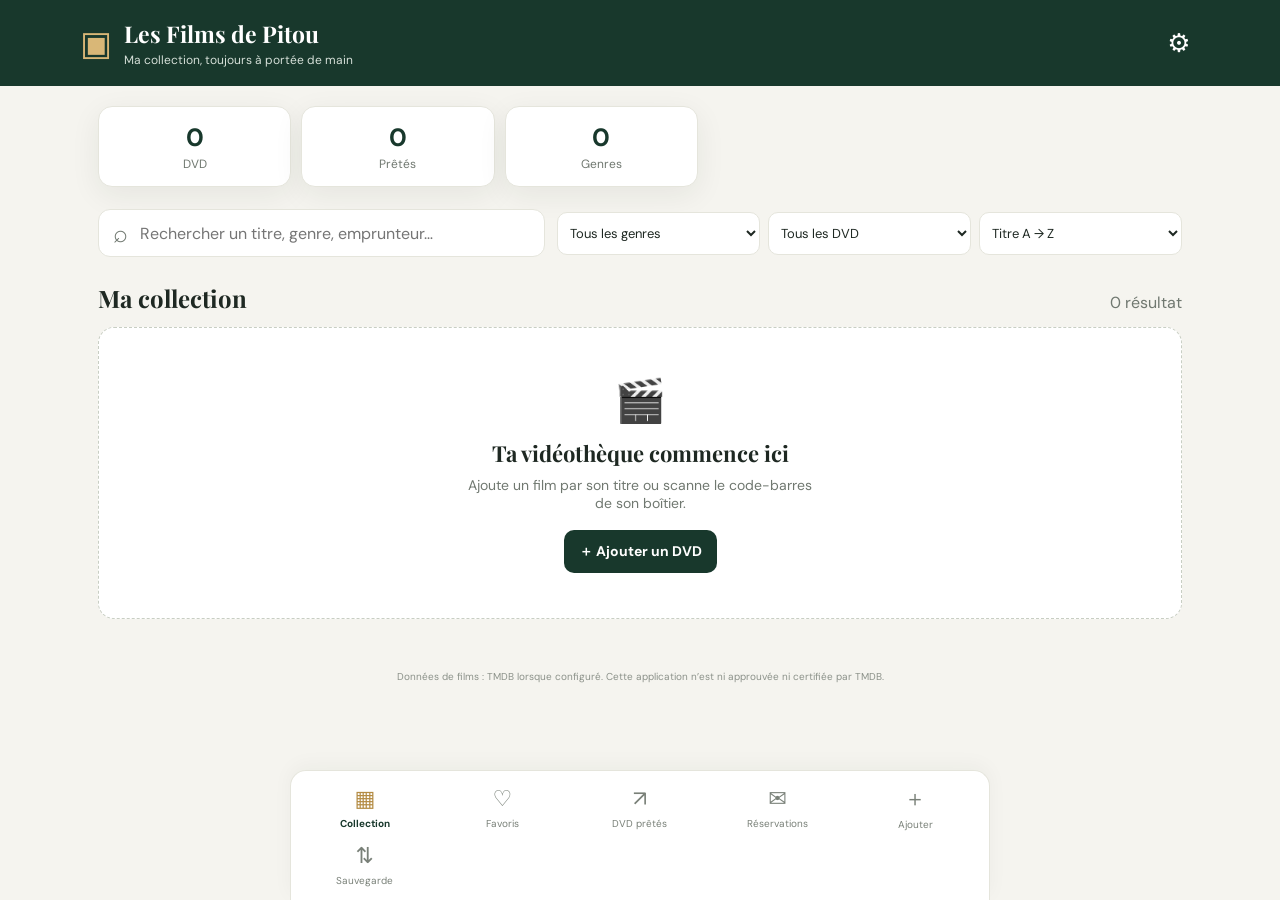
<file: index.html>
<!doctype html>
<html lang="fr">
<head>
  <meta charset="utf-8">
  <meta name="viewport" content="width=device-width, initial-scale=1, viewport-fit=cover">
  <meta name="theme-color" content="#18382c">
  <meta name="description" content="Ma vidéothèque DVD personnelle">
  <link rel="manifest" href="manifest.json?v=7">
  <link rel="icon" href="icon.svg" type="image/svg+xml">
  <link rel="stylesheet" href="styles.css?v=10">
  <title>Les Films de Pitou</title>
</head>
<body>
<header class="topbar">
  <div class="brand"><span class="brand-icon">▣</span><div><h1>Les Films de Pitou</h1><p>Ma collection, toujours à portée de main</p></div></div>
  <button id="settingsBtn" class="icon-button" aria-label="Paramètres" title="Paramètres">⚙</button>
</header>
<main>
  <section id="collectionArea">
   <section class="stats" aria-label="Résumé de la collection">
    <div><strong id="totalCount">0</strong><span>DVD</span></div>
    <div><strong id="loanCount">0</strong><span>Prêtés</span></div>
    <div><strong id="genreCount">0</strong><span>Genres</span></div>
  </section>
  <section class="toolbar">
    <label class="searchbox"><span>⌕</span><input id="searchInput" type="search" placeholder="Rechercher un titre, genre, emprunteur…" autocomplete="off"></label>
    <div class="filters">
      <select id="genreFilter" aria-label="Filtrer par genre"><option value="">Tous les genres</option></select>
      <select id="statusFilter" aria-label="Filtrer par disponibilité">
        <option value="all">Tous les DVD</option><option value="available">Disponibles</option><option value="loaned">Prêtés</option>
      </select>
      <select id="sortSelect" aria-label="Trier les DVD">
        <option value="title">Titre A → Z</option><option value="year-desc">Année récente</option><option value="year-asc">Année ancienne</option><option value="added-desc">Ajout récent</option>
      </select>
    </div>
  </section>
  <div class="section-heading"><h2>Ma collection</h2><span id="resultCount" class="muted">0 résultat</span></div>
  <section id="movieGrid" class="movie-grid" aria-live="polite"></section>
  <div id="emptyState" class="empty-state"><div class="empty-icon">🎬</div><h3>Ta vidéothèque commence ici</h3><p>Ajoute un film par son titre ou scanne le code-barres de son boîtier.</p><button class="primary" id="emptyAddBtn">＋ Ajouter un DVD</button></div>
  </section>
  
<section id="favoritesArea" class="hidden" aria-label="Mes favoris">
  <div class="section-heading">
    <h2>❤️ Mes favoris</h2>
    <span id="favoritesCount" class="muted">0 film</span>
  </div>
  <p class="muted small">
    Retrouve ici tes DVD préférés.
  </p>
  <section id="favoritesGrid" class="movie-grid" aria-live="polite"></section>
</section>

  <section id="reservationArea" class="hidden" aria-label="Réservations">
    <div class="section-heading"><h2>Réservations</h2></div>
    <p class="muted small">Espace administrateur privé. Les demandes proviennent de la page familiale.</p>
    <div id="reservationConfig" class="reservation-panel hidden"><p>Configure d’abord la clé publique Supabase dans ⚙ Paramètres.</p><button id="reservationSettings" class="secondary">Ouvrir les paramètres</button></div>
    <form id="reservationLogin" class="reservation-panel hidden"><h3>Connexion administrateur</h3><label>Adresse e-mail<input id="adminEmail" type="email" required autocomplete="username" value="pplace@hotmail.fr"></label><label>Mot de passe<input id="adminPassword" type="password" required autocomplete="current-password"></label><button type="submit" class="primary">Se connecter</button></form>
    <div id="reservationDashboard" class="hidden"><div class="reservation-controls"><button id="reservationRefresh" class="secondary">↻ Actualiser</button><button id="reservationLogout" class="secondary">Se déconnecter</button></div><div class="reservation-panel">
      <h3>Notifications de réservation</h3>
      <p class="muted small">Active les notifications sur cet appareil pour être averti des nouvelles demandes.</p>
      <button type="button" id="activatePush" class="primary">🔔 Activer les notifications</button>
      <p id="pushStatus" class="form-message" role="status">Appuie pour activer ou vérifier ton abonnement.</p>
    </div><div id="reservationList" class="reservation-list"></div></div>
    <p id="reservationMessage" class="form-message" role="status"></p>
  </section>
</main>
<nav class="bottom-nav">
  <button id="navCollection" class="nav-item active"><span>▦</span>Collection</button>
<button id="navFavorites" class="nav-item"><span>♡</span>Favoris</button>
  <button id="navLoans" class="nav-item"><span>↗</span>DVD prêtés</button>
  <button id="navReservations" class="nav-item"><span>✉</span>Réservations</button>
   <button id="navAdd" class="nav-item"><span>＋</span>Ajouter</button>
  <button id="navBackup" class="nav-item"><span>⇅</span>Sauvegarde</button>
</nav>

<dialog id="movieDialog">
  <form id="movieForm" method="dialog">
    <div class="dialog-head"><div><p class="eyebrow" id="formEyebrow">NOUVEAU DVD</p><h2 id="formTitle">Ajouter un film</h2></div><button type="button" class="icon-button close-dialog" aria-label="Fermer">×</button></div>
    <input type="hidden" id="movieId">
    <input type="hidden" id="movieOverview">
    <div class="form-grid">
      <label class="full">Titre *<input id="movieTitle" required maxlength="180" placeholder="Titre du film"></label>
      <label>Année<input id="movieYear" type="number" min="1888" max="2100" placeholder="2001"></label>
      <label>Réalisateur<input id="movieDirector" maxlength="180" placeholder="Réalisateur"></label>
      <label class="full">Genres (séparés par des virgules)<input id="movieGenres" placeholder="Action, Aventure, Historique"></label>
      <label class="full">Code-barres (EAN)<div class="inline-field"><input id="movieBarcode" inputmode="numeric" placeholder="Numéro du code-barres"><button type="button" id="scanFromForm" class="secondary">▥ Scanner</button></div></label>
      <label class="full">Affiche (URL)<input id="moviePoster" type="url" placeholder="Renseignée automatiquement si disponible"></label>
      <label class="full">Notes<textarea id="movieNotes" rows="2" placeholder="Édition, langue, emplacement…"></textarea></label>
    </div>
    <section class="loan-editor">
      <label class="checkline"><input id="movieLoaned" type="checkbox"> DVD prêté à quelqu’un</label>
      <div id="loanFields" class="form-grid hidden">
        <label>Prénom de l’emprunteur<input id="borrowerFirst" maxlength="100" placeholder="Prénom"></label>
        <label>Nom de l’emprunteur<input id="borrowerLast" maxlength="100" placeholder="Nom"></label>
        <label class="full">Date du prêt<input id="loanDate" type="date"></label>
      </div>
    </section>
    <div class="dialog-actions"><button type="button" class="secondary close-dialog">Annuler</button><button type="submit" class="primary">Enregistrer le DVD</button></div>
    <p id="formMessage" class="form-message" role="status"></p>
  </form>
</dialog>

<dialog id="searchDialog">
  <form id="searchForm" method="dialog">
    <div class="dialog-head"><div><p class="eyebrow">BASE DE DONNÉES CINÉMA</p><h2>Rechercher un film</h2></div><button type="button" class="icon-button close-dialog" aria-label="Fermer">×</button></div>
    <p class="muted small">Recherche les titres et affiches dans TMDB. La clé API se configure dans ⚙ Paramètres.</p>
    <label class="full">Titre du film<div class="inline-field"><input id="tmdbQuery" placeholder="Ex. Le Seigneur des anneaux" required><button class="primary" type="submit">Chercher</button></div></label>
    <div class="dialog-actions add-manual-actions"><button type="button" id="manualAddBtn" class="secondary">Saisir un film manuellement</button><button type="button" id="scanAddBtn" class="secondary">▥ Scanner un code-barres</button></div>
    <div id="tmdbResults" class="tmdb-results"></div>
    <p id="tmdbMessage" class="form-message" role="status"></p>
  </form>
</dialog>

<dialog id="scanDialog">
  <div class="dialog-head"><div><p class="eyebrow">AJOUT RAPIDE</p><h2>Scanner un code-barres</h2></div><button type="button" class="icon-button close-dialog" aria-label="Fermer">×</button></div>
  <p class="muted small">Autorise l’accès à la caméra et vise le code-barres EAN au dos du boîtier. Si le scan ne fonctionne pas, saisis le numéro manuellement.</p>
  <video id="scanVideo" playsinline muted></video>
  <p id="scanStatus" class="form-message" role="status">Préparation de la caméra…</p>
  <label>Code-barres saisi manuellement<input id="manualBarcode" inputmode="numeric" placeholder="Ex. 505058..." autocomplete="off"></label>
  <div class="dialog-actions"><button id="useManualBarcode" type="button" class="secondary">Utiliser ce numéro</button><button id="stopScan" type="button" class="primary">Fermer le scanner</button></div>
</dialog>

<dialog id="detailsDialog">
  <div id="detailsContent"></div>
</dialog>

<dialog id="settingsDialog">
  <form id="settingsForm" method="dialog">
    <div class="dialog-head"><div><p class="eyebrow">PERSONNALISATION</p><h2>Paramètres</h2></div><button type="button" class="icon-button close-dialog" aria-label="Fermer">×</button></div>
    <p>La collection est stockée dans ce navigateur sur ce téléphone. Exporte régulièrement une sauvegarde JSON.</p>
    <label>Clé API TMDB <input id="tmdbKey" type="password" autocomplete="off" placeholder="Clé API v3 (authentification)"></label>
    <p class="muted small">Obtiens une clé gratuite depuis ton compte TMDB, dans les paramètres API. Elle est enregistrée uniquement dans le stockage local de ce navigateur.</p>
    <label>Nom affiché de la collection<input id="collectionName" maxlength="80" placeholder="Les Films de Pitou"></label>
     <label>Clé publique Supabase (sb_publishable_)<input id="supabasePublicKey" type="password" autocomplete="off" placeholder="sb_publishable_..."></label>
     <p class="muted small">Ne colle jamais de clé secrète ou service_role ici. La clé publique est enregistrée sur cet appareil.</p>
    <div class="dialog-actions"><button type="button" class="secondary close-dialog">Fermer</button><button type="submit" class="primary">Enregistrer</button></div>
    <p class="muted tiny">Les affiches et informations TMDB restent soumises aux conditions de TMDB. Voir le fichier README inclus.</p>
  </form>
</dialog>

<dialog id="backupDialog">
  <div class="dialog-head"><div><p class="eyebrow">TES DONNÉES</p><h2>Sauvegarde & restauration</h2></div><button type="button" class="icon-button close-dialog" aria-label="Fermer">×</button></div>
  <p>La sauvegarde contient les titres, genres, codes-barres, informations de prêts et historique. Les images d’affiche sont référencées par URL, elles ne sont pas intégrées au fichier.</p>
  <div class="backup-actions"><button id="exportBtn" class="primary">⇩ Exporter ma collection (.json)</button><label class="secondary file-button">⇧ Restaurer depuis un fichier<input type="file" id="importFile" accept=".json,application/json"></label></div>
  <p id="backupMessage" class="form-message" role="status"></p>
  <p class="muted small">Conseil : conserve une copie sur ton ordinateur ou dans un espace de stockage sûr. Une restauration remplace la collection actuellement présente sur ce téléphone.</p>
</dialog>

<div id="toast" class="toast" role="status" aria-live="polite"></div>
<footer class="attribution">Données de films : TMDB lorsque configuré. Cette application n’est ni approuvée ni certifiée par TMDB.</footer>


<script src="app.js?v=14"></script>


</body>
</html>
</file>
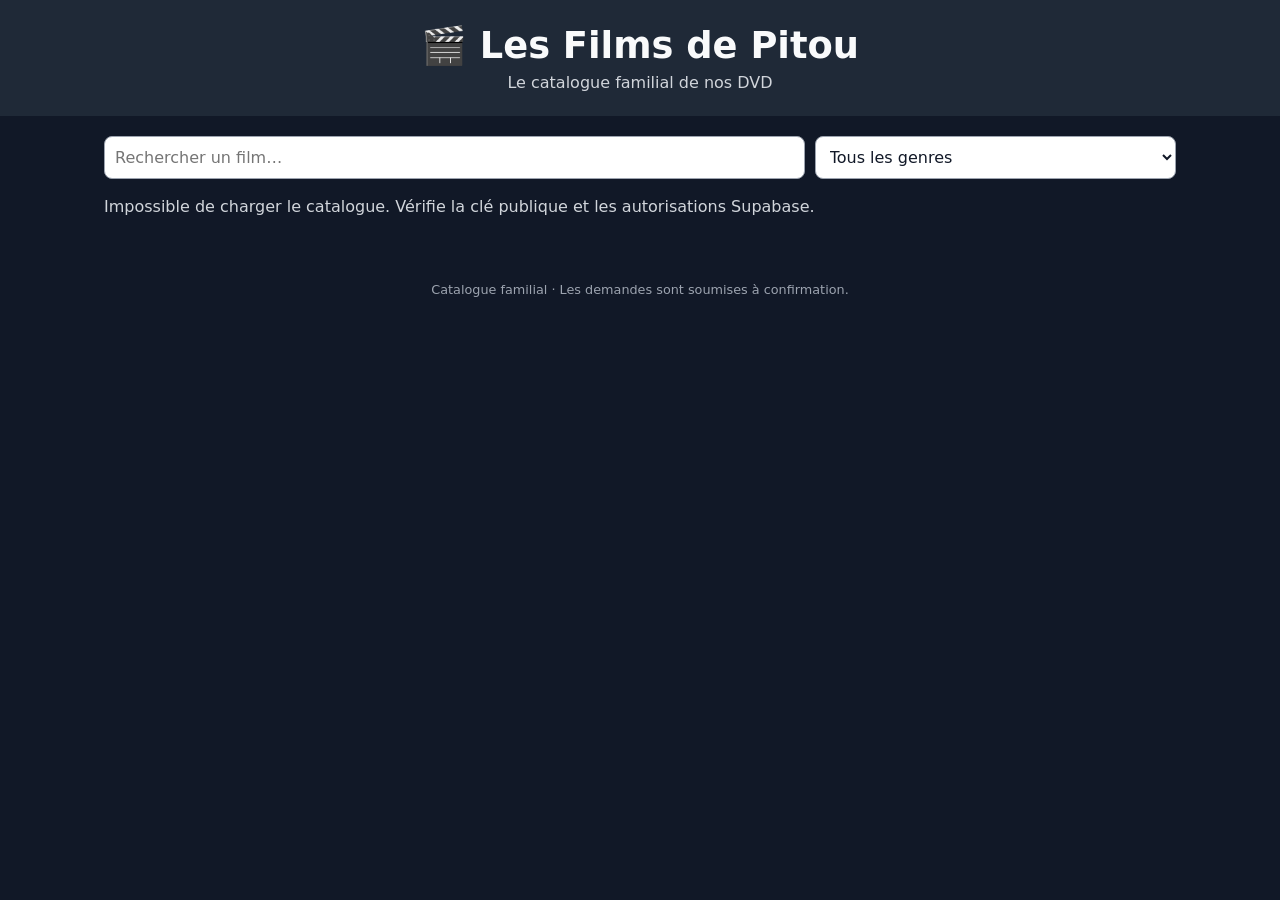
<file: famille.html>
<!doctype html>
<html lang="fr">
<head>
<meta charset="utf-8">
<meta name="viewport" content="width=device-width,initial-scale=1">
<meta name="referrer" content="strict-origin-when-cross-origin">
<title>Les Films de Pitou — Catalogue familial</title>
<style>
:root{font-family:system-ui,-apple-system,Segoe UI,sans-serif;color-scheme:dark;background:#111827;color:#f9fafb}*{box-sizing:border-box}body{margin:0}header{background:#1f2937;padding:24px 16px;text-align:center}h1{margin:0 0 6px;font-size:clamp(1.5rem,5vw,2.3rem)}header p{margin:0;color:#d1d5db}.container{max-width:1100px;margin:auto;padding:20px 14px}.tools{display:flex;flex-wrap:wrap;gap:10px;margin-bottom:18px}input,select,textarea{font:inherit;background:#fff;color:#111827;border:1px solid #9ca3af;border-radius:8px;padding:10px;width:100%}.tools input{flex:2;min-width:180px}.tools select{flex:1;min-width:160px}.count{color:#d1d5db;margin:0 0 16px}.grid{display:grid;grid-template-columns:repeat(auto-fill,minmax(155px,1fr));gap:16px}.film{background:#1f2937;border-radius:12px;overflow:hidden;display:flex;flex-direction:column}.poster{aspect-ratio:2/3;background:#374151;display:flex;align-items:center;justify-content:center;text-align:center;color:#d1d5db}.poster img{width:100%;height:100%;object-fit:cover}.film-content{padding:12px;display:flex;flex:1;flex-direction:column;gap:8px}.film h2{font-size:1rem;margin:0}.meta{font-size:.82rem;color:#d1d5db}.status{font-size:.83rem;font-weight:650;color:#86efac}.status.no{color:#fca5a5}button{font:inherit;cursor:pointer;border:0;border-radius:8px;padding:10px 12px;background:#fbbf24;color:#111827;font-weight:700}button:disabled{opacity:.55;cursor:not-allowed}.film button{margin-top:auto}.error{color:#fecaca}dialog{background:#1f2937;color:white;border:1px solid #4b5563;border-radius:14px;width:min(94vw,480px);max-height:90vh;overflow:auto}dialog::backdrop{background:#000b}dialog form{display:grid;gap:10px}dialog h2{margin:0 0 4px}label{font-size:.9rem;display:grid;gap:4px}.actions{display:flex;gap:10px}.actions button{flex:1}.secondary{background:#d1d5db}.feedback{min-height:1.4em}.trailer-search{display:block;text-align:center;text-decoration:none;background:#374151;color:#f9fafb;border-radius:8px;padding:10px 12px;font-size:.88rem;font-weight:650}.trailer-search:focus-visible{outline:2px solid #fbbf24}.summary{font-size:.84rem;color:#d1d5db;line-height:1.4}footer{text-align:center;color:#9ca3af;padding:30px 12px;font-size:.8rem}
</style>
<script src="https://challenges.cloudflare.com/turnstile/v0/api.js?render=explicit" async defer></script>
</head>
<body>
<header><h1>🎬 Les Films de Pitou</h1><p>Le catalogue familial de nos DVD</p></header>
<main class="container">
  <div class="tools"><input id="search" type="search" placeholder="Rechercher un film…" aria-label="Rechercher un film"><select id="genre" aria-label="Filtrer par genre"><option value="">Tous les genres</option></select></div>
  <p class="count" id="count">Chargement des films…</p>
  <div class="grid" id="films"></div>
</main>
<dialog id="dialog">
  <form id="booking">
    <h2>Demander un DVD</h2>
    <p id="chosenTitle" style="margin:0"></p>
    <label>Prénom <input name="prenom" maxlength="80" required autocomplete="given-name"></label>
    <label>Nom <input name="nom" maxlength="80" required autocomplete="family-name"></label>
    <label>E-mail (facultatif) <input name="email" type="email" maxlength="254" autocomplete="email"></label>
    <label>Message (facultatif) <textarea name="message" maxlength="1000" rows="3"></textarea></label>
    <div id="turnstile"></div>
    <p class="feedback" id="feedback" role="status" aria-live="polite"></p>
    <div class="actions"><button type="button" class="secondary" id="close">Annuler</button><button id="send" type="submit">Envoyer la demande</button></div>
  </form>
</dialog>
<footer>Catalogue familial · Les demandes sont soumises à confirmation.</footer>
<script>
'use strict';
// REMPLACER UNIQUEMENT LES DEUX VALEURS CI-DESSOUS :
const SUPABASE_PUBLISHABLE_KEY = "sb_publishable_8dTFk1PPzLyzvF7tCk7UZA_gAvFz60Y";
const TURNSTILE_SITE_KEY = '0x4AAAAAAFsf26VPWfN3oBUX';
// Adresse du projet Supabase (publique)
const SUPABASE_URL = 'https://srkgplvybjxqzwjckwwf.supabase.co';

const $ = id => document.getElementById(id);
const api = SUPABASE_URL + '/rest/v1/films_publics?select=id,titre,annee,genre,resume,affiche_url,disponible&order=titre.asc&limit=1000';
let films = [], selected = null, widgetId = null;
function genresOf(value) {
  if (!value) return [];
  let items = [];
  try { const parsed = JSON.parse(value); if (Array.isArray(parsed)) items = parsed; } catch (_) {}
  if (!items.length) items = String(value).split(/[,;|]/);
  return items.map(x => String(x).trim()).filter(Boolean);
}
function genreKey(s) { return s.normalize('NFD').replace(/[\u0300-\u036f]/g,'').toLowerCase().replace(/[\s_-]+/g,' ').trim(); }
function genreLabel(s) { const key = genreKey(s); if (['science fiction','sci fi','sf'].includes(key)) return 'Science-fiction'; return s.trim(); }
function render() {
  const q = $('search').value.trim().toLocaleLowerCase('fr');
  const g = $('genre').value;
  const visible = films.filter(f => (!q || (f.titre||'').toLocaleLowerCase('fr').includes(q)) && (!g || genresOf(f.genre).some(x => genreKey(genreLabel(x)) === g)));
  $('count').textContent = `${visible.length} film${visible.length>1?'s':''} affiché${visible.length>1?'s':''} sur ${films.length}`;
  const grid = $('films'); grid.replaceChildren();
  for (const f of visible) {
    const card = document.createElement('article'); card.className='film';
    const poster = document.createElement('div'); poster.className='poster';
    if (f.affiche_url && /^https:\/\//i.test(f.affiche_url)) {
      const img = document.createElement('img'); img.src=f.affiche_url; img.alt=`Affiche de ${f.titre}`; img.loading='lazy'; img.referrerPolicy='no-referrer'; img.onerror=()=>{poster.textContent='🎬 Affiche indisponible';}; poster.append(img);
    } else poster.textContent='🎬 Sans affiche';
    const content=document.createElement('div'); content.className='film-content';
    const title=document.createElement('h2'); title.textContent=f.titre;
    const meta=document.createElement('div'); meta.className='meta'; meta.textContent=[f.annee,genresOf(f.genre).map(genreLabel).join(' · ')].filter(Boolean).join(' · ');
    const status=document.createElement('div'); status.className='status'+(f.disponible?'':' no'); status.textContent=f.disponible?'Disponible':'Indisponible';
    content.append(title,meta,status);
    if(f.resume){const summary=document.createElement('p');summary.className='summary';summary.textContent=f.resume.length>180?f.resume.slice(0,180)+'…':f.resume;content.append(summary);}
    // Recherche publique YouTube, sans clé TMDB privée et sans promesse de disponibilité.
    const trailer=document.createElement('a');trailer.className='trailer-search';
    trailer.textContent='▶ Rechercher une bande-annonce';
    trailer.href='https://www.youtube.com/results?search_query='+encodeURIComponent([f.titre,f.annee||'','bande annonce officielle'].filter(Boolean).join(' '));
    trailer.target='_blank';trailer.rel='noopener noreferrer';
    trailer.setAttribute('aria-label','Rechercher une bande-annonce de '+f.titre+' sur YouTube');
    content.append(trailer);
    const btn=document.createElement('button');btn.textContent=f.disponible?'Réserver ce DVD':'Indisponible';btn.disabled=!f.disponible;btn.addEventListener('click',()=>openBooking(f));content.append(btn);
    card.append(poster,content);grid.append(card);
  }
}
async function load() {
  if(SUPABASE_PUBLISHABLE_KEY.startsWith('COLLER_ICI_')) { $('count').textContent='Configuration manquante : ajoute la Publishable Key Supabase dans famille.html.'; return; }
  try {
    const res=await fetch(api,{headers:{apikey:SUPABASE_PUBLISHABLE_KEY}});
    if(!res.ok) throw new Error('HTTP '+res.status);
    films=await res.json();
    const labels=new Map();
    for(const f of films) for(const x of genresOf(f.genre)){const label=genreLabel(x);const key=genreKey(label);if(!labels.has(key))labels.set(key,label);}
    for(const [key,label] of [...labels.entries()].sort((a,b)=>a[1].localeCompare(b[1],'fr'))){const option=document.createElement('option');option.value=key;option.textContent=label;$('genre').append(option);}
    render();
  } catch(e) { $('count').textContent='Impossible de charger le catalogue. Vérifie la clé publique et les autorisations Supabase.'; console.error(e); }
}
function openBooking(f) {
  selected=f;$('booking').reset();$('chosenTitle').textContent=f.titre;$('feedback').textContent='';$('dialog').showModal();
  if(widgetId!==null && window.turnstile) window.turnstile.reset(widgetId);
  else initTurnstile();
}
function initTurnstile(){
  if(!window.turnstile || TURNSTILE_SITE_KEY.startsWith('COLLER_ICI_')) return;
  if(widgetId===null) widgetId=window.turnstile.render('#turnstile',{sitekey:TURNSTILE_SITE_KEY,theme:'dark'});
}
$('close').addEventListener('click',()=>$('dialog').close());
$('search').addEventListener('input',render);$('genre').addEventListener('change',render);
$('booking').addEventListener('submit',async event=>{
  event.preventDefault();if(!selected)return;
  const token=widgetId!==null&&window.turnstile?window.turnstile.getResponse(widgetId):'';
  if(!token){$('feedback').textContent='Valide d’abord le contrôle anti-robot.';return;}
  const fd=new FormData(event.currentTarget);$('send').disabled=true;$('feedback').textContent='Envoi en cours…';
  try {
    const res=await fetch(SUPABASE_URL+'/functions/v1/reservation-dvd',{
      method:'POST',headers:{'Content-Type':'application/json'},
      body:JSON.stringify({film_id:selected.id,prenom:fd.get('prenom'),nom:fd.get('nom'),email:fd.get('email'),message:fd.get('message'),turnstile_token:token})
    });
    const data=await res.json();
    if(!res.ok)throw new Error(data.error||'Erreur '+res.status);
    $('feedback').textContent='Demande envoyée ! Elle reste à confirmer.';
    $('send').disabled=true;
  } catch(e) {$('feedback').textContent=e.message||'Erreur lors de l’envoi.';if(widgetId!==null&&window.turnstile)window.turnstile.reset(widgetId);$('send').disabled=false;}
});
load();
</script>
</body>
</html>
</file>
<file: styles.css>
@import url('https://fonts.googleapis.com/css2?family=DM+Sans:wght@400;500;600;700&family=Playfair+Display:wght@600;700&display=swap');
:root{--green:#18382c;--green2:#27533f;--gold:#d9b777;--bg:#f5f4ef;--paper:#fff;--ink:#1e2822;--muted:#707870;--line:#e5e5dc;--danger:#9d3434;--shadow:0 8px 30px #17291d12}
*{box-sizing:border-box}body{margin:0;background:var(--bg);color:var(--ink);font-family:"DM Sans",system-ui,sans-serif;padding-bottom:88px}button,input,select,textarea{font:inherit}button{cursor:pointer}button:focus-visible,input:focus-visible,select:focus-visible,textarea:focus-visible{outline:3px solid #d9b77788;outline-offset:2px}.topbar{background:var(--green);color:white;padding:18px max(18px,calc((100vw - 1120px)/2));display:flex;align-items:center;justify-content:space-between;gap:16px}.brand{display:flex;align-items:center;gap:12px}.brand-icon{font-size:34px;color:var(--gold)}h1,h2,h3,p{margin-top:0}.brand h1{font:700 23px "Playfair Display",Georgia,serif;margin:0}.brand p{font-size:12px;margin:3px 0 0;color:#d5dfd8}.icon-button{border:0;background:transparent;color:inherit;font-size:26px;line-height:1;border-radius:50%;width:42px;height:42px;display:grid;place-items:center}.icon-button:hover{background:#ffffff18}main{max-width:1120px;margin:auto;padding:20px 18px 35px}.stats{display:grid;grid-template-columns:repeat(3,1fr);gap:10px;margin-bottom:22px}.stats div{background:var(--paper);border:1px solid var(--line);border-radius:14px;padding:14px;text-align:center;box-shadow:var(--shadow)}.stats strong{display:block;font-size:25px;color:var(--green)}.stats span{display:block;font-size:12px;color:var(--muted);margin-top:2px}.toolbar{display:grid;gap:12px}.searchbox{display:flex;align-items:center;gap:10px;background:white;border:1px solid var(--line);border-radius:12px;padding:0 14px;height:48px}.searchbox span{font-size:25px;color:var(--muted)}.searchbox input{border:0;outline:none;min-width:0;width:100%;background:transparent}.filters{display:grid;grid-template-columns:1fr 1fr 1fr;gap:8px}.filters select{min-width:0;width:100%;border:1px solid var(--line);border-radius:10px;padding:11px 8px;background:white;color:var(--ink);font-size:13px}.section-heading{display:flex;justify-content:space-between;align-items:baseline;margin:25px 0 13px}.section-heading h2{font:700 24px "Playfair Display",Georgia,serif;margin:0}.muted{color:var(--muted)}.small{font-size:13px;line-height:1.5}.tiny{font-size:11px;line-height:1.5}.movie-grid{display:grid;grid-template-columns:repeat(2,minmax(0,1fr));gap:15px}.movie-card{background:var(--paper);border:1px solid var(--line);border-radius:13px;overflow:hidden;box-shadow:var(--shadow);min-width:0;cursor:pointer;position:relative}.poster-wrap{position:relative;background:#e6e7df;aspect-ratio:2/3;overflow:hidden}.poster{width:100%;height:100%;object-fit:cover;display:block}.poster-placeholder{width:100%;height:100%;display:grid;place-items:center;color:#657166;font-size:42px;background:linear-gradient(135deg,#e8e8df,#d8dfd7)}.loan-badge{position:absolute;top:8px;left:8px;background:#fff3d9;color:#6f4d10;border-radius:20px;padding:5px 8px;font-size:10px;font-weight:700;box-shadow:0 2px 8px #0002}.card-body{padding:10px}.card-title{font-size:14px;font-weight:700;line-height:1.35;margin:0 0 5px;overflow-wrap:anywhere}.card-meta{font-size:11px;color:var(--muted);line-height:1.4}.card-genres{display:flex;flex-wrap:wrap;gap:4px;margin-top:8px}.chip{font-size:10px;border-radius:20px;background:#edf1eb;color:#355542;padding:4px 7px}.empty-state{display:none;text-align:center;padding:45px 18px;background:white;border:1px dashed #c8cec3;border-radius:16px}.empty-state.visible{display:block}.empty-icon{font-size:42px;margin-bottom:10px}.empty-state h3{font:700 22px "Playfair Display",Georgia,serif;margin-bottom:8px}.empty-state p{font-size:14px;color:var(--muted);max-width:360px;margin:0 auto 18px}.primary,.secondary,.danger-button{border:0;border-radius:10px;padding:12px 15px;font-weight:700;font-size:14px;display:inline-flex;justify-content:center;align-items:center;gap:8px}.primary{background:var(--green);color:white}.primary:hover{background:var(--green2)}.secondary{background:#edf0ea;color:var(--green);border:1px solid #dce2d8}.danger-button{background:#f8e9e7;color:var(--danger)}.bottom-nav{position:fixed;z-index:5;bottom:0;left:0;right:0;display:grid;grid-template-columns:repeat(4,1fr);background:#fff;border-top:1px solid var(--line);padding:8px 5px calc(8px + env(safe-area-inset-bottom));box-shadow:0 -5px 20px #17291d0a}.nav-item{border:0;background:transparent;color:#798078;font-size:10px;display:flex;flex-direction:column;align-items:center;gap:4px;padding:5px 2px}.nav-item span{font-size:22px}.nav-item.active{color:var(--green);font-weight:700}.nav-item.active span{color:#b48c44}dialog{border:0;border-radius:18px;padding:22px;width:min(620px,calc(100% - 24px));max-height:min(88vh,900px);overflow:auto;box-shadow:0 20px 80px #0003;color:var(--ink)}dialog::backdrop{background:#101b15a8;backdrop-filter:blur(3px)}dialog form{margin:0}.dialog-head{display:flex;justify-content:space-between;align-items:center;gap:15px;margin-bottom:18px}.dialog-head h2{font:700 25px "Playfair Display",Georgia,serif;margin:0}.eyebrow{font-size:10px;font-weight:700;letter-spacing:1.4px;color:#9a7940;margin:0 0 4px}.close-dialog{color:var(--muted);flex-shrink:0}.form-grid{display:grid;grid-template-columns:1fr 1fr;gap:13px}.form-grid label,.full,dialog form>label{display:block;font-size:12px;font-weight:700;color:#465249;min-width:0}.form-grid label input,.form-grid label textarea,.form-grid label select,dialog form>label>input,dialog form>label input,dialog form>label textarea{display:block;margin-top:6px;width:100%;border:1px solid #dce0d8;border-radius:9px;padding:11px;background:#fff;color:var(--ink);font-size:14px;font-weight:400}.form-grid .full{grid-column:1/-1}.inline-field{display:flex;gap:8px;align-items:stretch;margin-top:6px}.inline-field input{margin-top:0!important;min-width:0;flex:1}.inline-field button{white-space:nowrap}.loan-editor{margin-top:17px;padding:14px;background:#f6f7f2;border-radius:12px}.checkline{display:flex;align-items:center;gap:9px;font-weight:700;font-size:13px}.checkline input{width:18px;height:18px;accent-color:var(--green)}.loan-editor .form-grid{margin-top:14px}.hidden{display:none!important}.dialog-actions{display:flex;justify-content:flex-end;gap:9px;margin-top:20px;flex-wrap:wrap}.form-message{font-size:13px;color:var(--green);margin:12px 0 0;line-height:1.45}.tmdb-results{display:grid;gap:10px;margin-top:18px}.tmdb-result{display:grid;grid-template-columns:58px 1fr auto;gap:12px;align-items:center;border:1px solid var(--line);padding:9px;border-radius:11px}.tmdb-result img{width:58px;height:85px;object-fit:cover;border-radius:5px;background:#eee}.tmdb-result h3{font-size:14px;margin:0 0 4px}.tmdb-result p{font-size:12px;color:var(--muted);margin:0;line-height:1.4}.tmdb-result button{padding:9px;font-size:12px}.backup-actions{display:grid;gap:10px;margin:18px 0}.file-button{position:relative;text-align:center;cursor:pointer}.file-button input{position:absolute;width:1px;height:1px;opacity:0;overflow:hidden}.toast{position:fixed;z-index:10;bottom:92px;left:50%;transform:translate(-50%,20px);opacity:0;pointer-events:none;background:#1d3026;color:white;padding:12px 17px;border-radius:12px;font-size:13px;box-shadow:var(--shadow);max-width:calc(100vw - 32px);transition:.2s}.toast.show{opacity:1;transform:translate(-50%,0)}#scanVideo{width:100%;max-height:44vh;object-fit:cover;background:#111;border-radius:12px;display:block;min-height:180px}#scanDialog>label{display:block;font-size:12px;font-weight:700;margin-top:12px}#scanDialog>label input{width:100%;padding:12px;border:1px solid var(--line);border-radius:9px;margin-top:6px}.detail-hero{display:grid;grid-template-columns:110px 1fr;gap:16px}.detail-hero img{width:110px;aspect-ratio:2/3;object-fit:cover;border-radius:9px;background:#eee}.detail-hero h2{font:700 24px "Playfair Display",Georgia,serif;margin:4px 0 8px}.detail-label{font-size:10px;letter-spacing:1px;color:#8b7956;font-weight:700;margin:20px 0 7px}.detail-info{font-size:14px;line-height:1.6}.history-item{padding:10px 0;border-bottom:1px solid var(--line);font-size:13px}.attribution{text-align:center;padding:15px 20px 22px;color:#8b9189;font-size:10px;line-height:1.5}.empty-search{grid-column:1/-1;text-align:center;padding:30px;color:var(--muted)}@media(min-width:560px){.movie-grid{grid-template-columns:repeat(3,minmax(0,1fr))}.stats{max-width:520px}.toolbar{grid-template-columns:1.2fr 1fr;align-items:center}.filters{grid-template-columns:1fr}.movie-card:hover{transform:translateY(-2px);transition:transform .15s}}@media(min-width:800px){.movie-grid{grid-template-columns:repeat(5,minmax(0,1fr))}.filters{grid-template-columns:1fr 1fr 1fr}.toolbar{grid-template-columns:1fr 1.4fr}.stats{max-width:600px}.bottom-nav{left:50%;right:auto;transform:translateX(-50%);width:min(700px,100%);border:1px solid var(--line);border-bottom:0;border-radius:16px 16px 0 0}.attribution{padding-bottom:100px}}@media(max-width:390px){.filters{grid-template-columns:1fr 1fr}.filters select:last-child{grid-column:1/-1}.brand h1{font-size:20px}.brand p{font-size:11px}.dialog-head h2{font-size:22px}.form-grid{grid-template-columns:1fr}.form-grid .full{grid-column:auto}.tmdb-result{grid-template-columns:48px 1fr}.tmdb-result img{width:48px;height:72px}.tmdb-result button{grid-column:2;justify-self:start}}

.overview-text{white-space:pre-line;line-height:1.7}.detail-info{overflow-wrap:anywhere}

.trailer-area{margin:16px 0 8px}.trailer-link{text-decoration:none;max-width:100%;text-align:center}

/* Réservations administrateur */
.reservation-panel,.reservation-card{background:#fff;border:1px solid var(--line);border-radius:14px;padding:17px;margin-bottom:13px;box-shadow:var(--shadow)}
.reservation-panel{display:grid;gap:12px;max-width:560px}
.reservation-panel h3{margin:0;font:700 21px "Playfair Display",Georgia,serif}
.reservation-panel label{display:grid;gap:6px;font-size:13px;font-weight:700}
.reservation-panel input{padding:12px;border:1px solid var(--line);border-radius:9px;min-width:0}
.reservation-controls,.reservation-actions{display:flex;gap:10px;flex-wrap:wrap;margin:12px 0}
.reservation-list{display:grid;gap:12px}
.reservation-card p{font-size:13px;margin:9px 0;overflow-wrap:anywhere}
.reservation-card-top{display:flex;justify-content:space-between;align-items:start;gap:12px}
.reservation-status{font-size:11px;background:#f5e9ce;color:#654b20;border-radius:15px;padding:5px 9px;white-space:nowrap}
.bottom-nav{grid-template-columns:repeat(5,1fr)}
@media(max-width:390px){.nav-item{font-size:9px}.nav-item span{font-size:19px}}

/* Bouton Favoris sur les affiches */
.poster-wrap {
  position: relative;
}

.favorite-btn {
  position: absolute;
  top: 8px;
  right: 8px;
  z-index: 10;
  width: 38px;
  height: 38px;
  padding: 0;
  border: none;
  border-radius: 50%;
  background: rgba(255, 255, 255, 0.95);
  color: #d62839;
  font-size: 26px;
  line-height: 38px;
  text-align: center;
  cursor: pointer;
  box-shadow: 0 2px 8px rgba(0, 0, 0, 0.3);
}

.favorite-btn[aria-pressed="true"] {
  background: #fff;
  color: #d62839;
}
</file>
